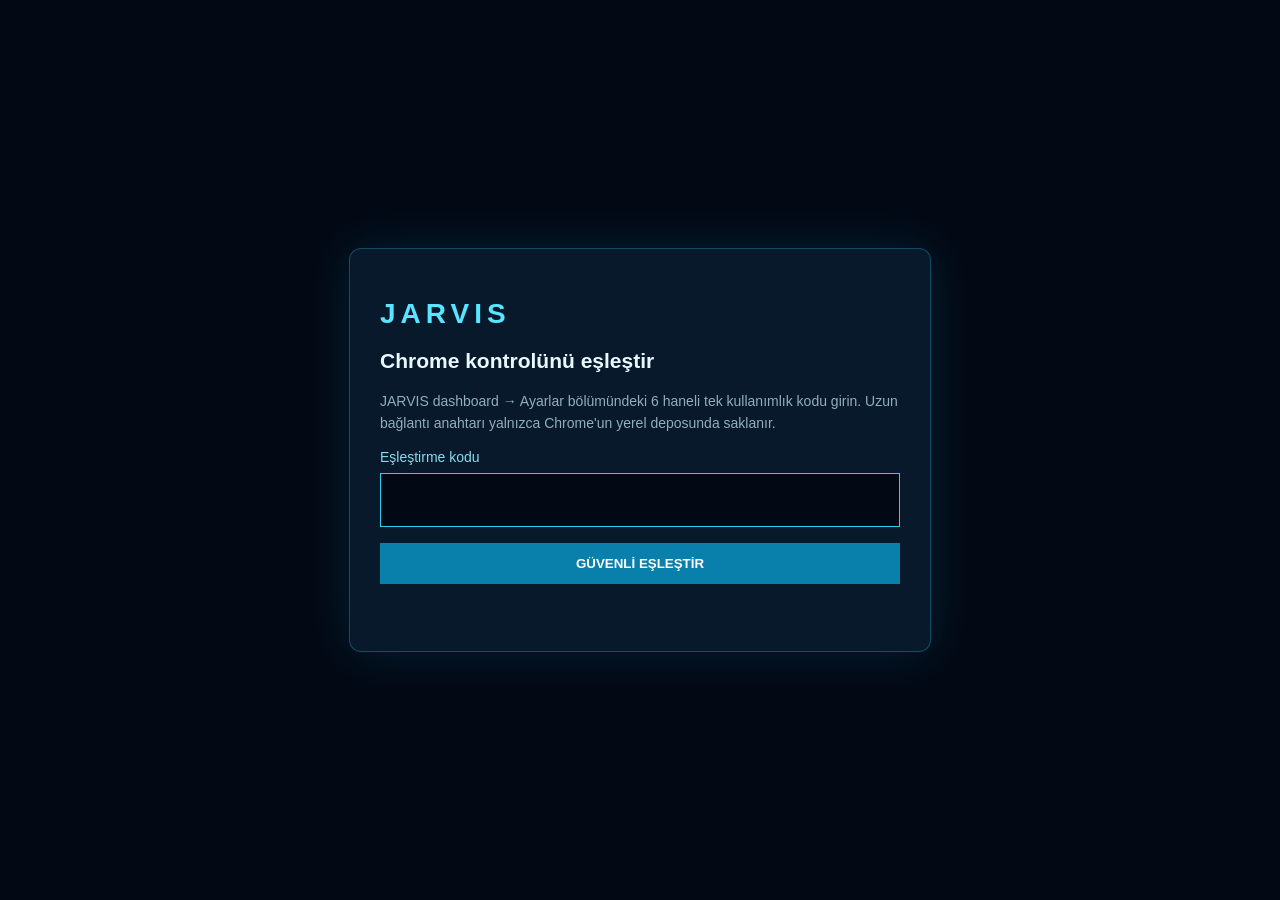
<file: chrome-extension/options.html>
<!doctype html>
<html lang="tr">
<head>
<meta charset="utf-8"><title>JARVIS Chrome Eşleştirme</title>
<style>
body{margin:0;background:#030914;color:#eaf9ff;font:14px "Segoe UI",sans-serif;min-height:100vh;display:grid;place-items:center}
main{width:min(520px,calc(100% - 40px));padding:30px;border:1px solid #239bc066;background:#07192b;border-radius:12px;box-shadow:0 0 50px #00bfff22}
h1{letter-spacing:5px;color:#59e4ff}p{color:#91aebe;line-height:1.6}label{display:grid;gap:8px;color:#86dcef}
input{padding:13px;background:#020914;border:1px solid #31cdec;color:white;font-size:22px;letter-spacing:8px;text-align:center}
button{margin-top:16px;width:100%;padding:13px;background:#097fac;border:0;color:white;font-weight:700;cursor:pointer}
#status{min-height:22px;margin-top:15px;color:#55e5a5}
</style>
</head>
<body><main><h1>JARVIS</h1><h2>Chrome kontrolünü eşleştir</h2>
<p>JARVIS dashboard → Ayarlar bölümündeki 6 haneli tek kullanımlık kodu girin. Uzun bağlantı anahtarı yalnızca Chrome'un yerel deposunda saklanır.</p>
<label>Eşleştirme kodu<input id="code" maxlength="6" inputmode="numeric"></label>
<button id="pair">GÜVENLİ EŞLEŞTİR</button><div id="status"></div>
<script src="options.js"></script></main></body></html>
</file>
